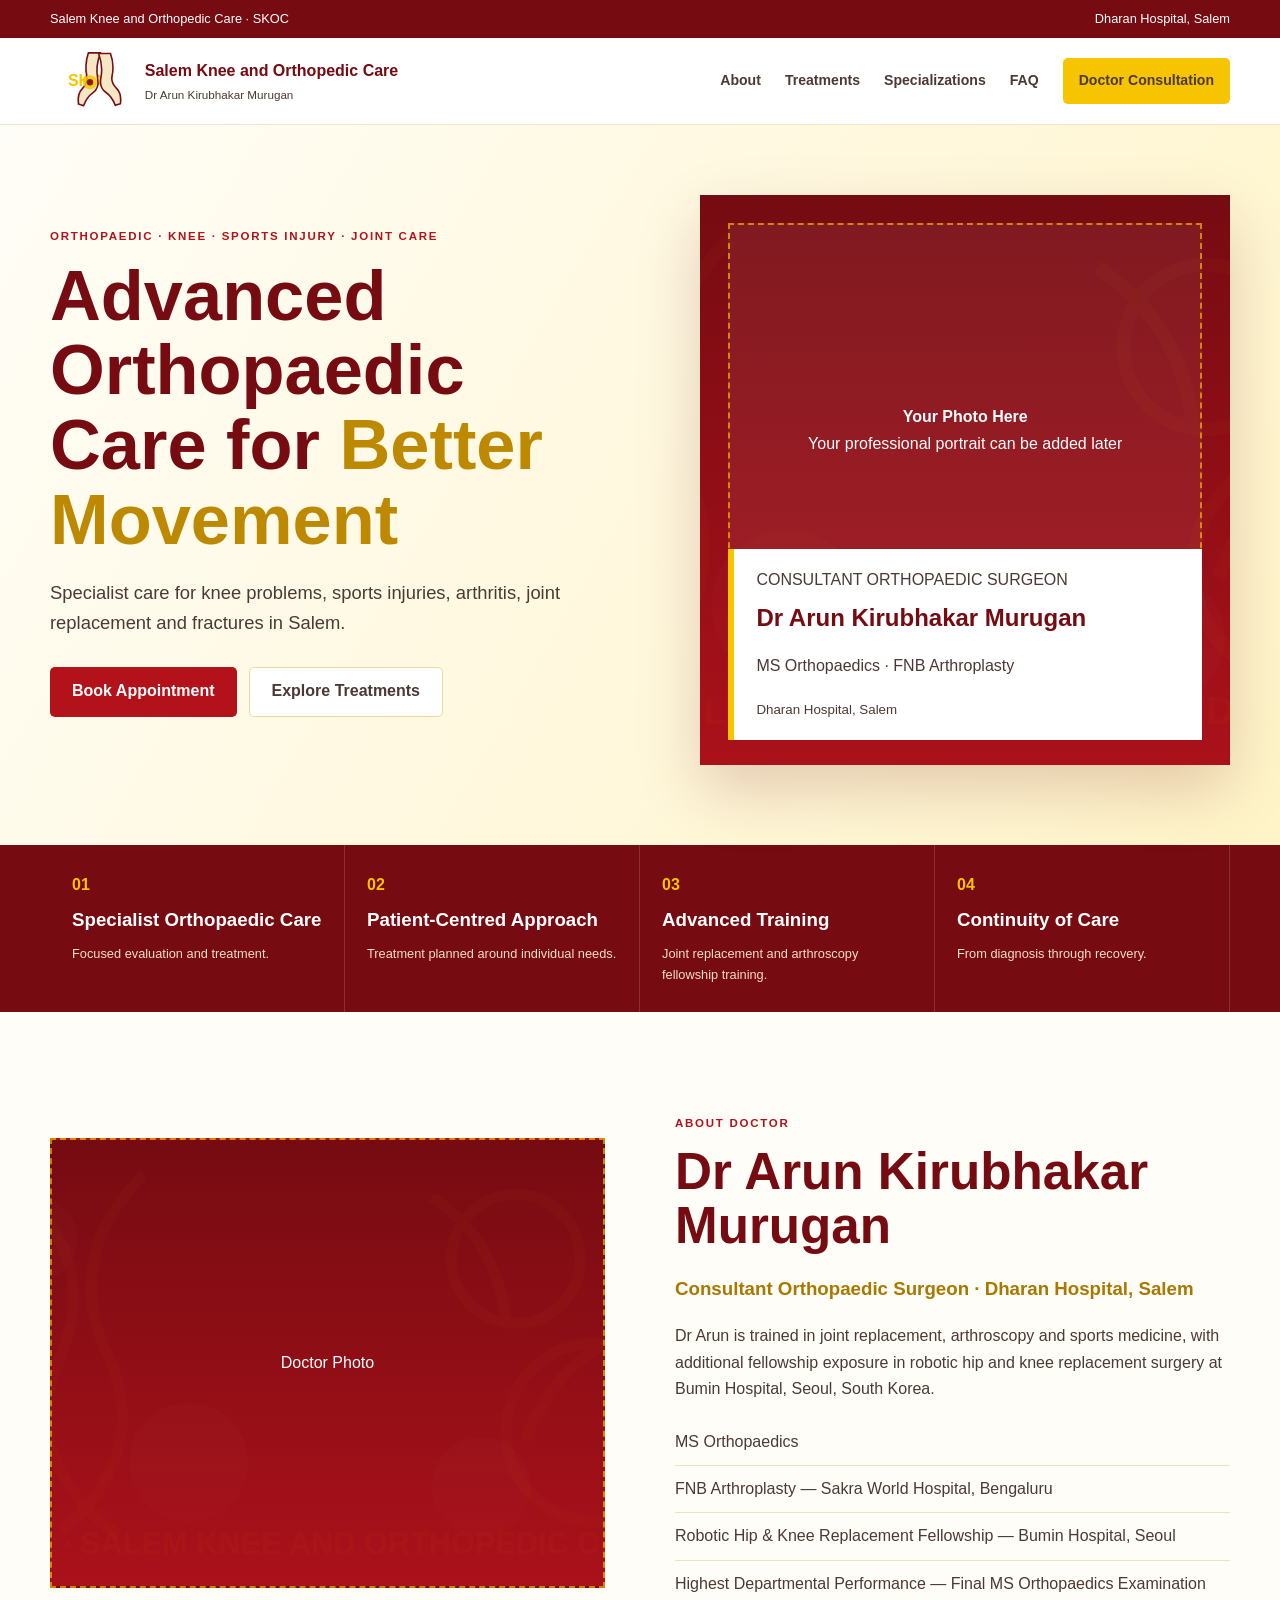
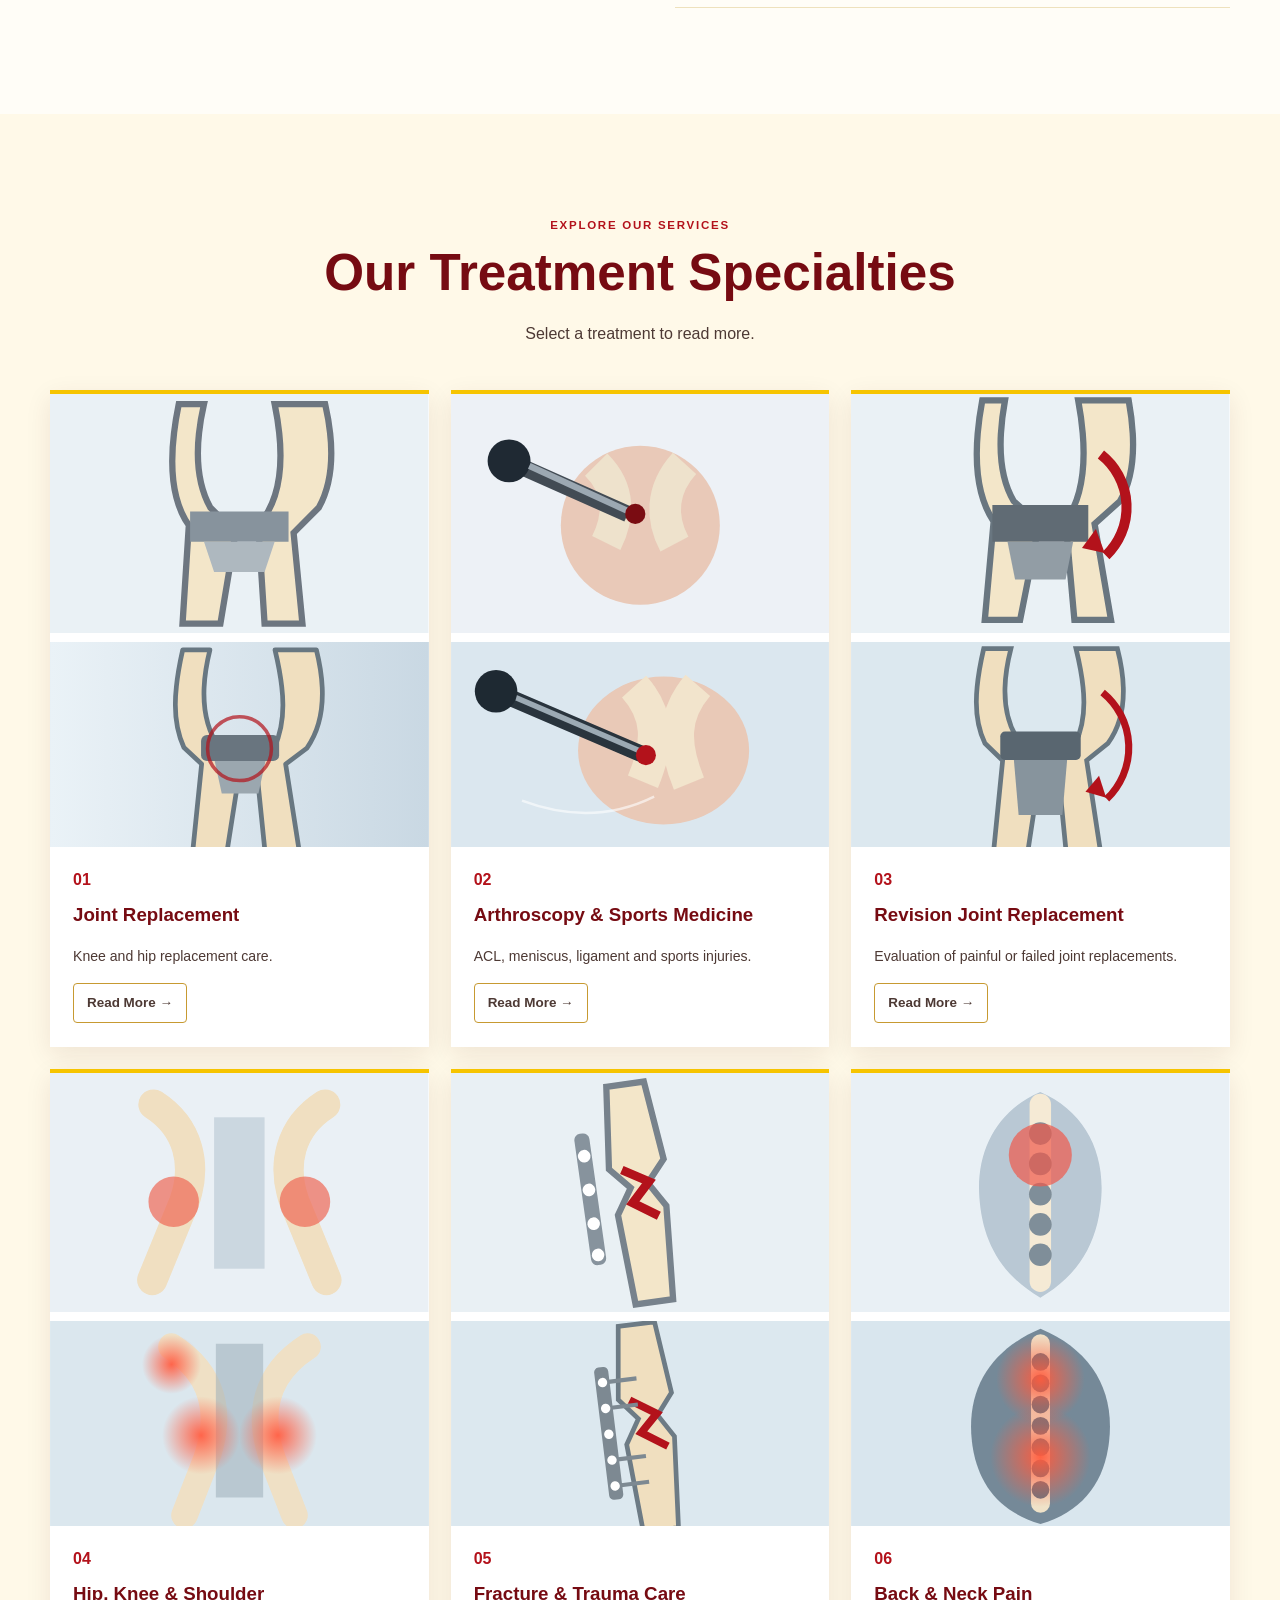
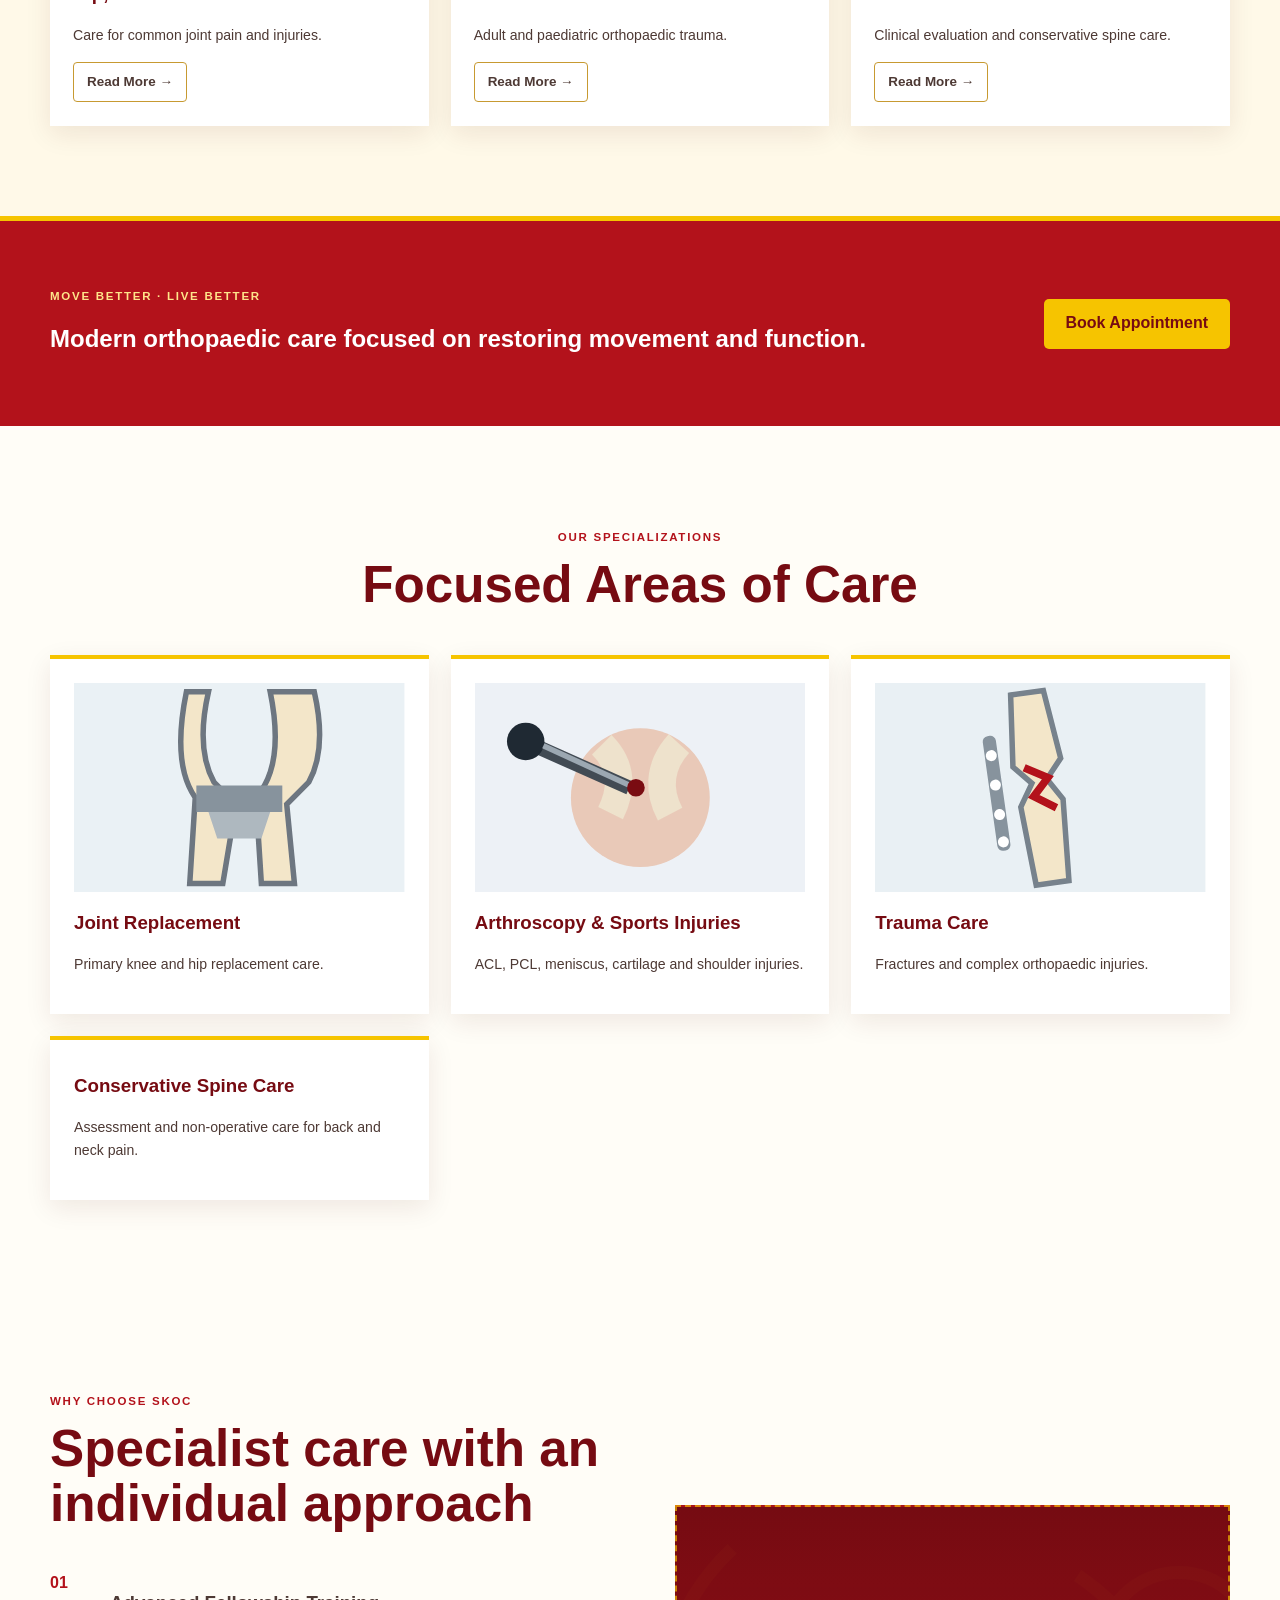
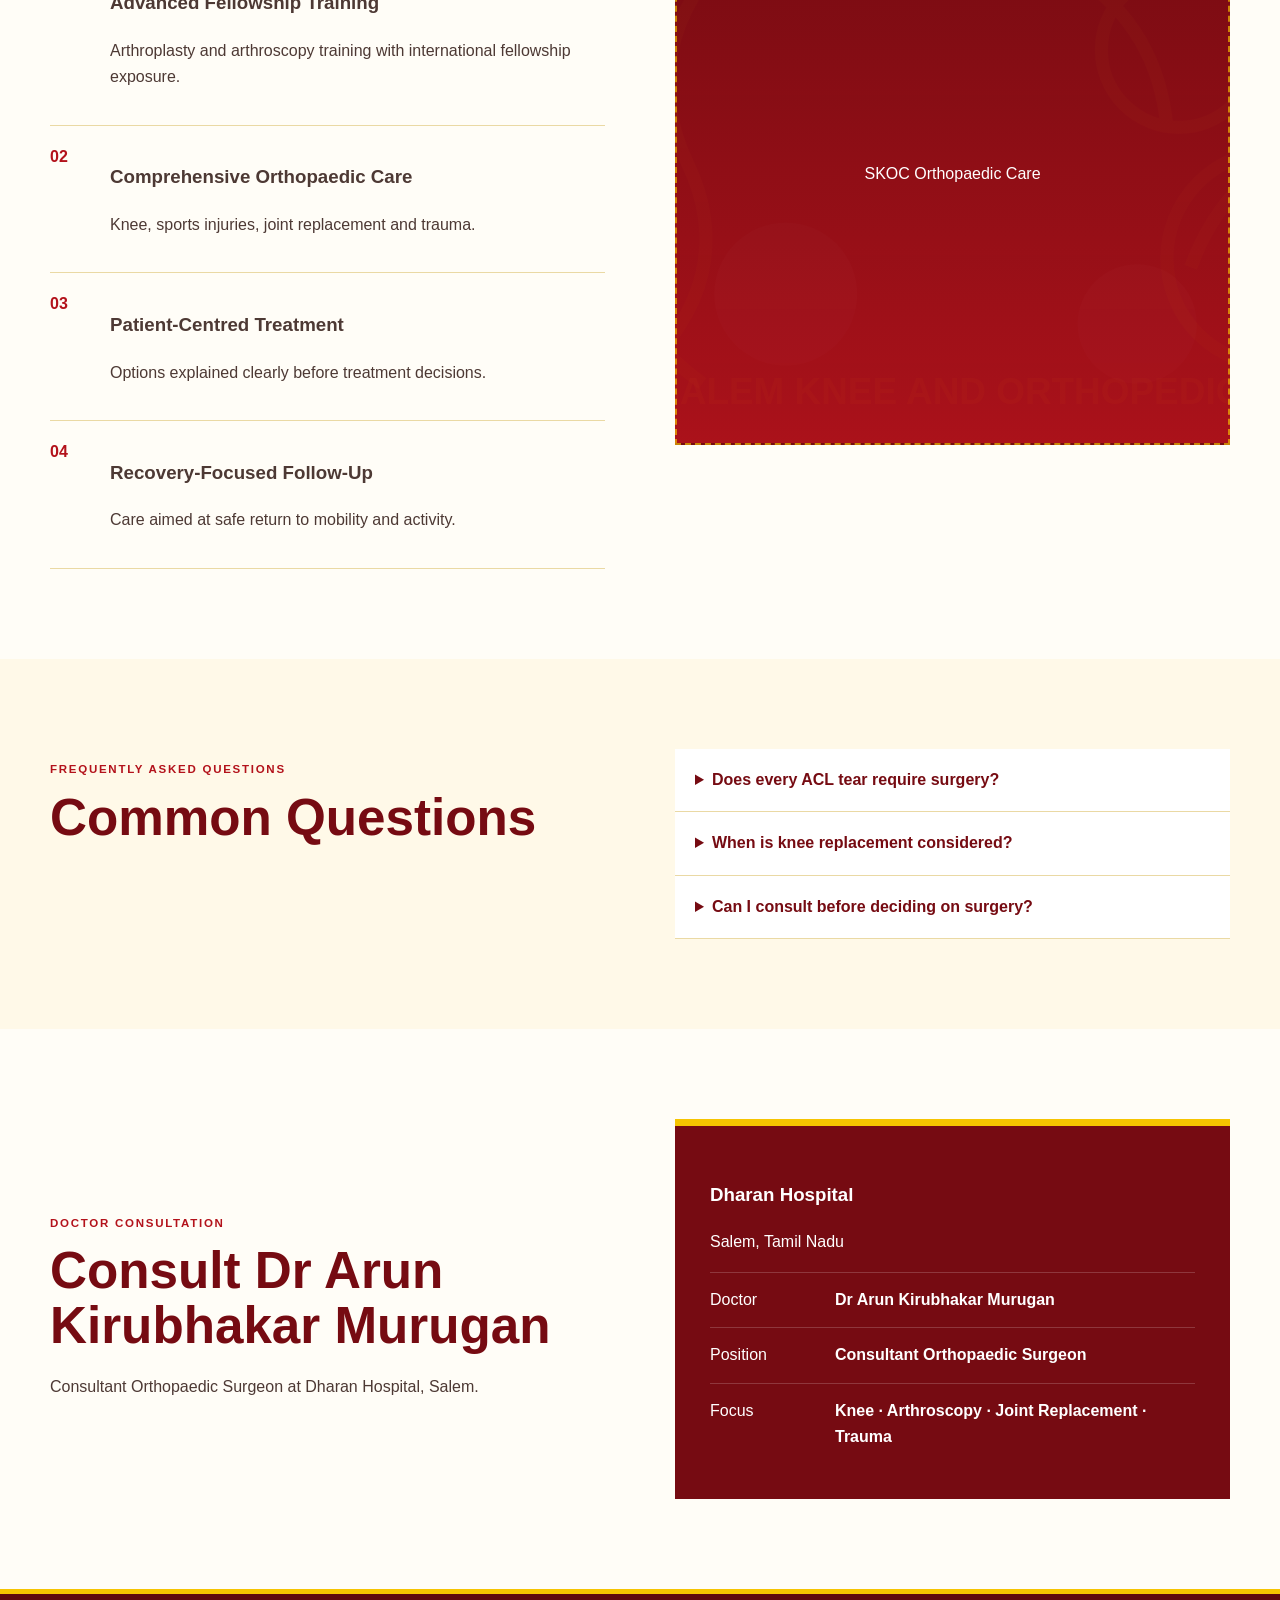
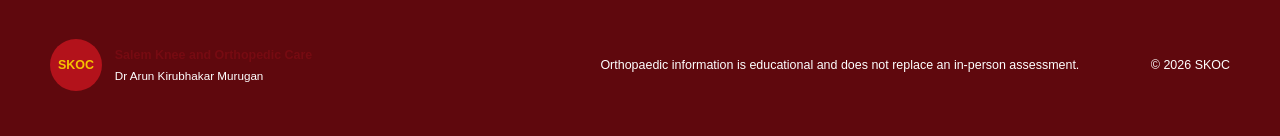
<file: index.html>
<!doctype html><html lang="en"><head><meta charset="utf-8"><meta name="viewport" content="width=device-width,initial-scale=1"><title>Salem Knee and Orthopedic Care | Dr Arun Kirubhakar Murugan</title><meta name="description" content="Salem Knee and Orthopedic Care (SKOC) by Dr Arun Kirubhakar Murugan, Consultant Orthopaedic Surgeon at Dharan Hospital, Salem."><meta name="theme-color" content="#8b0d14"><link rel="canonical" href="https://salemorthocare.com/"><link rel="stylesheet" href="styles.css"></head><body><div class="topbar"><div class="wrap topbar-inner"><span>Salem Knee and Orthopedic Care · SKOC</span><span>Dharan Hospital, Salem</span></div></div><header class="site-header"><div class="wrap header-inner"><a class="brand" href="#top"><span class="brand-mark knee-brand"><img src="assets/knee-logo.svg" alt="Knee"><b>SKOC</b></span><span><strong>Salem Knee and Orthopedic Care</strong><small>Dr Arun Kirubhakar Murugan</small></span></a><button class="menu-button" aria-expanded="false" aria-controls="site-nav">Menu</button><nav id="site-nav"><a href="#about">About</a><a href="#treatments">Treatments</a><a href="#specializations">Specializations</a><a href="#faq">FAQ</a><a class="nav-cta" href="#contact">Doctor Consultation</a></nav></div></header><main id="main"><section class="hero" id="top"><div class="wrap hero-grid"><div class="hero-copy"><p class="eyebrow">ORTHOPAEDIC · KNEE · SPORTS INJURY · JOINT CARE</p><h1>Advanced Orthopaedic Care for <span>Better Movement</span></h1><p class="intro">Specialist care for knee problems, sports injuries, arthritis, joint replacement and fractures in Salem.</p><div class="hero-actions"><a class="button primary" href="#contact">Book Appointment</a><a class="button secondary" href="#treatments">Explore Treatments</a></div></div><div class="photo-shell skoc-art"><div class="photo-placeholder"><strong>Your Photo Here</strong><span>Your professional portrait can be added later</span></div><div class="hero-name-card"><span>CONSULTANT ORTHOPAEDIC SURGEON</span><h2>Dr Arun Kirubhakar Murugan</h2><p>MS Orthopaedics · FNB Arthroplasty</p><small>Dharan Hospital, Salem</small></div></div></div></section><section class="trust-band"><div class="wrap trust-grid"><article><span>01</span><h3>Specialist Orthopaedic Care</h3><p>Focused evaluation and treatment.</p></article><article><span>02</span><h3>Patient-Centred Approach</h3><p>Treatment planned around individual needs.</p></article><article><span>03</span><h3>Advanced Training</h3><p>Joint replacement and arthroscopy fellowship training.</p></article><article><span>04</span><h3>Continuity of Care</h3><p>From diagnosis through recovery.</p></article></div></section><section class="section" id="about"><div class="wrap two-col"><div class="secondary-placeholder skoc-art"><span>Doctor Photo</span></div><div><p class="eyebrow">ABOUT DOCTOR</p><h2>Dr Arun Kirubhakar Murugan</h2><h3 class="gold-subtitle">Consultant Orthopaedic Surgeon · Dharan Hospital, Salem</h3><p>Dr Arun is trained in joint replacement, arthroscopy and sports medicine, with additional fellowship exposure in robotic hip and knee replacement surgery at Bumin Hospital, Seoul, South Korea.</p><ul class="check-list"><li>MS Orthopaedics</li><li>FNB Arthroplasty — Sakra World Hospital, Bengaluru</li><li>Robotic Hip & Knee Replacement Fellowship — Bumin Hospital, Seoul</li><li>Highest Departmental Performance — Final MS Orthopaedics Examination</li></ul></div></div></section><section class="section treatments" id="treatments"><div class="wrap"><div class="section-heading center"><p class="eyebrow">EXPLORE OUR SERVICES</p><h2>Our Treatment Specialties</h2><p>Select a treatment to read more.</p></div><div class="treatment-grid visual-treatment-grid"><article class="treatment-card image-card"><img src="assets/joint-replacement.svg" alt="Knee joint replacement illustration"><div class="card-copy"><span>01</span><h3>Joint Replacement</h3><p>Knee and hip replacement care.</p><a class="read-more" href="treatment.html?type=joint">Read More →</a></div></article><article class="treatment-card image-card"><img src="assets/arthroscopy.svg" alt="Knee arthroscopy illustration"><div class="card-copy"><span>02</span><h3>Arthroscopy & Sports Medicine</h3><p>ACL, meniscus, ligament and sports injuries.</p><a class="read-more" href="treatment.html?type=sports">Read More →</a></div></article><article class="treatment-card image-card"><img src="assets/revision-knee.svg" alt="Revision knee replacement illustration"><div class="card-copy"><span>03</span><h3>Revision Joint Replacement</h3><p>Evaluation of painful or failed joint replacements.</p><a class="read-more" href="treatment.html?type=revision">Read More →</a></div></article><article class="treatment-card image-card"><img src="assets/joint-care.svg" alt="Hip knee and shoulder care illustration"><div class="card-copy"><span>04</span><h3>Hip, Knee & Shoulder</h3><p>Care for common joint pain and injuries.</p><a class="read-more" href="treatment.html?type=joints">Read More →</a></div></article><article class="treatment-card image-card"><img src="assets/fracture-trauma.svg" alt="Fracture and trauma illustration"><div class="card-copy"><span>05</span><h3>Fracture & Trauma Care</h3><p>Adult and paediatric orthopaedic trauma.</p><a class="read-more" href="treatment.html?type=trauma">Read More →</a></div></article><article class="treatment-card image-card"><img src="assets/back-neck.svg" alt="Back and neck pain spine illustration"><div class="card-copy"><span>06</span><h3>Back & Neck Pain</h3><p>Clinical evaluation and conservative spine care.</p><a class="read-more" href="treatment.html?type=spine">Read More →</a></div></article></div></div></section><section class="cta-strip"><div class="wrap cta-inner"><div><p class="eyebrow light">MOVE BETTER · LIVE BETTER</p><h2>Modern orthopaedic care focused on restoring movement and function.</h2></div><a class="button gold" href="#contact">Book Appointment</a></div></section><section class="section" id="specializations"><div class="wrap"><div class="section-heading center"><p class="eyebrow">OUR SPECIALIZATIONS</p><h2>Focused Areas of Care</h2></div><div class="treatment-grid specialization-grid"><article class="treatment-card"><h3>Joint Replacement</h3><p>Primary knee and hip replacement care.</p></article><article class="treatment-card"><h3>Arthroscopy & Sports Injuries</h3><p>ACL, PCL, meniscus, cartilage and shoulder injuries.</p></article><article class="treatment-card"><h3>Trauma Care</h3><p>Fractures and complex orthopaedic injuries.</p></article><article class="treatment-card"><h3>Conservative Spine Care</h3><p>Assessment and non-operative care for back and neck pain.</p></article></div></div></section><section class="section why"><div class="wrap why-grid"><div><p class="eyebrow">WHY CHOOSE SKOC</p><h2>Specialist care with an individual approach</h2><div class="why-list"><article><span>01</span><div><h3>Advanced Fellowship Training</h3><p>Arthroplasty and arthroscopy training with international fellowship exposure.</p></div></article><article><span>02</span><div><h3>Comprehensive Orthopaedic Care</h3><p>Knee, sports injuries, joint replacement and trauma.</p></div></article><article><span>03</span><div><h3>Patient-Centred Treatment</h3><p>Options explained clearly before treatment decisions.</p></div></article><article><span>04</span><div><h3>Recovery-Focused Follow-Up</h3><p>Care aimed at safe return to mobility and activity.</p></div></article></div></div><div class="secondary-placeholder tall skoc-art"><span>SKOC Orthopaedic Care</span></div></div></section><section class="section faq-section" id="faq"><div class="wrap faq-grid"><div><p class="eyebrow">FREQUENTLY ASKED QUESTIONS</p><h2>Common Questions</h2></div><div class="faq-list"><details><summary>Does every ACL tear require surgery?</summary><p>No. Treatment depends on instability, associated injuries, activity demands and individual goals.</p></details><details><summary>When is knee replacement considered?</summary><p>It may be considered when advanced arthritis causes persistent pain and limitation despite appropriate non-operative care.</p></details><details><summary>Can I consult before deciding on surgery?</summary><p>Yes. Consultation can help confirm the diagnosis, review scans and discuss options.</p></details></div></div></section><section class="section contact" id="contact"><div class="wrap contact-grid"><div><p class="eyebrow">DOCTOR CONSULTATION</p><h2>Consult Dr Arun Kirubhakar Murugan</h2><p>Consultant Orthopaedic Surgeon at Dharan Hospital, Salem.</p></div><div class="appointment-card"><h3>Dharan Hospital</h3><p>Salem, Tamil Nadu</p><div class="appointment-row"><span>Doctor</span><strong>Dr Arun Kirubhakar Murugan</strong></div><div class="appointment-row"><span>Position</span><strong>Consultant Orthopaedic Surgeon</strong></div><div class="appointment-row"><span>Focus</span><strong>Knee · Arthroscopy · Joint Replacement · Trauma</strong></div></div></div></section></main><footer><div class="wrap footer-grid"><div class="brand footer-brand"><span class="brand-mark">SKOC</span><span><strong>Salem Knee and Orthopedic Care</strong><small>Dr Arun Kirubhakar Murugan</small></span></div><p>Orthopaedic information is educational and does not replace an in-person assessment.</p><p>© <span id="year"></span> SKOC</p></div></footer><script src="script.js"></script></body></html>
</file>
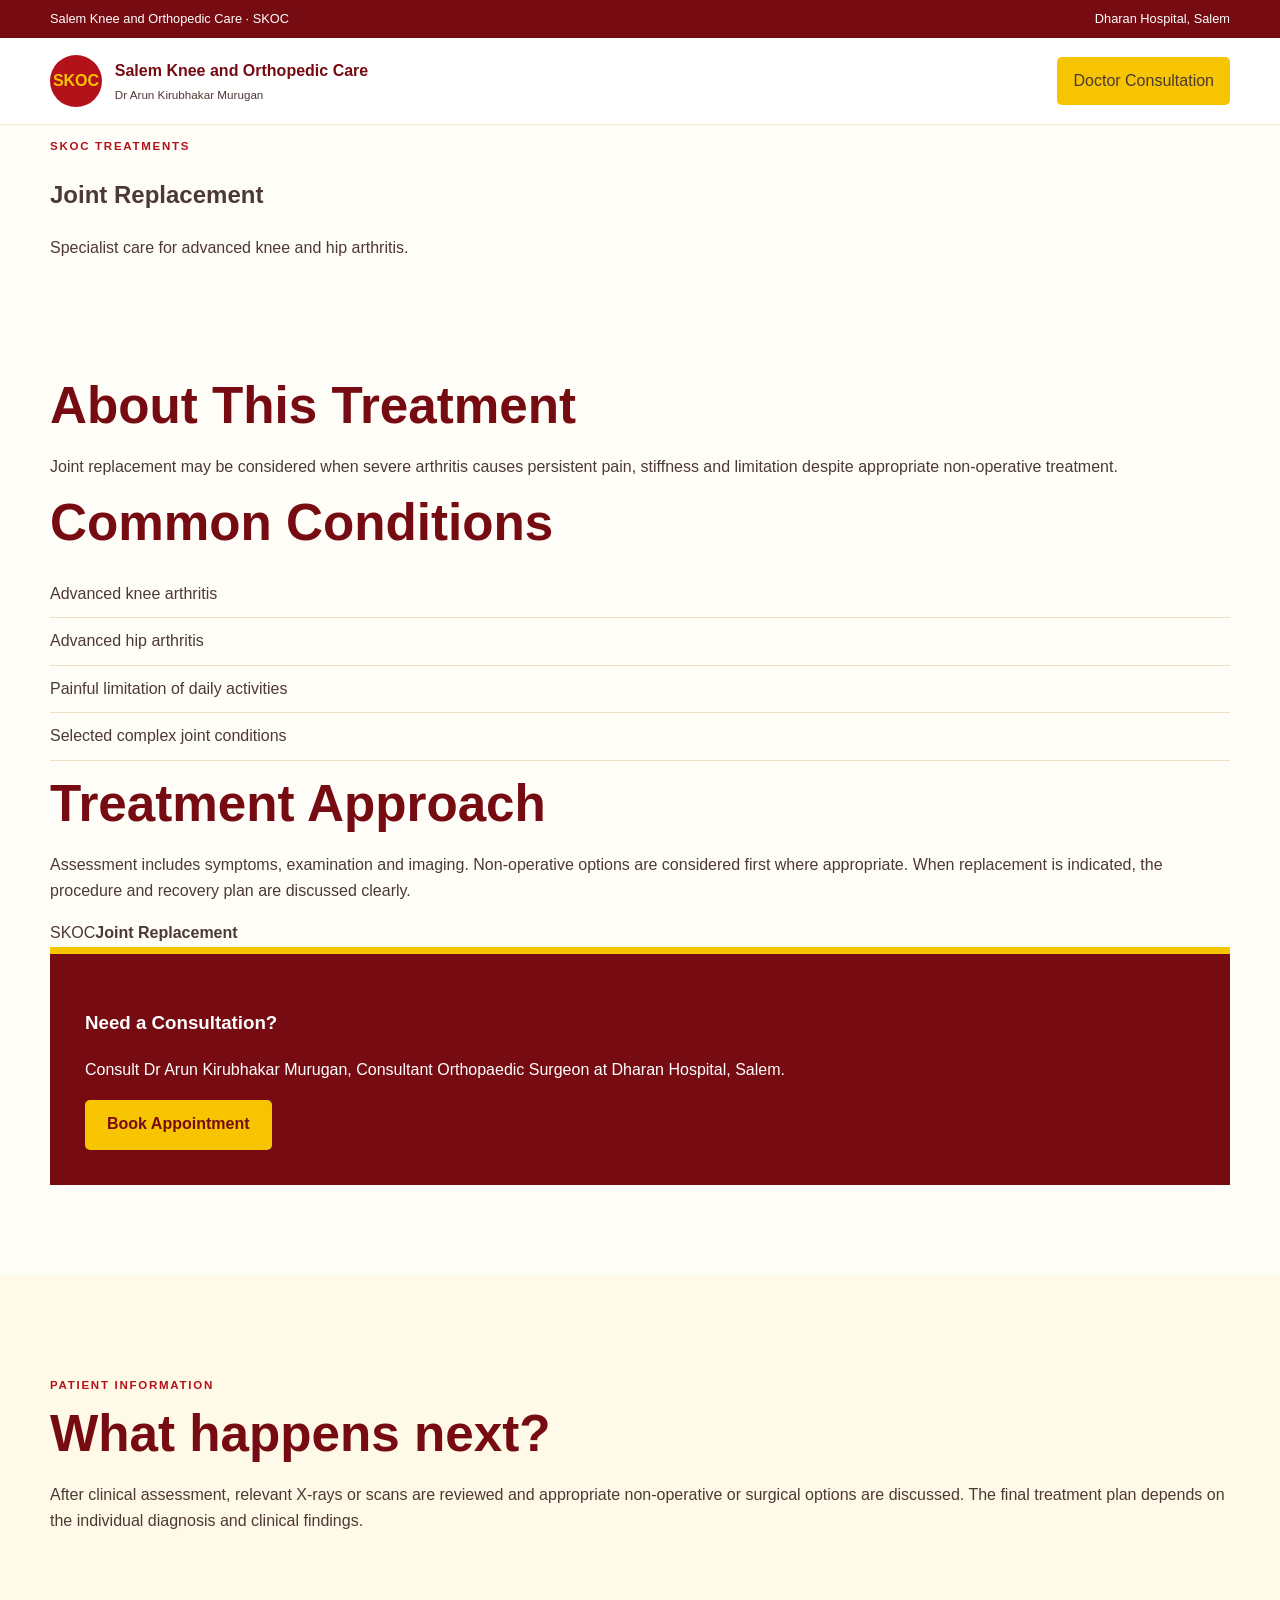
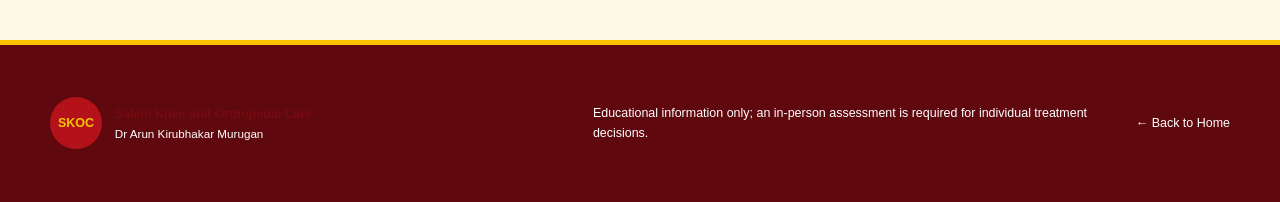
<file: treatment.html>
<!doctype html><html lang="en"><head><meta charset="utf-8"><meta name="viewport" content="width=device-width,initial-scale=1"><title>Treatments | SKOC</title><meta name="description" content="Orthopaedic treatment information from Salem Knee and Orthopedic Care."><link rel="stylesheet" href="styles.css"></head><body><div class="topbar"><div class="wrap topbar-inner"><span>Salem Knee and Orthopedic Care · SKOC</span><span>Dharan Hospital, Salem</span></div></div><header class="site-header"><div class="wrap header-inner"><a class="brand" href="index.html"><span class="brand-mark">SKOC</span><span><strong>Salem Knee and Orthopedic Care</strong><small>Dr Arun Kirubhakar Murugan</small></span></a><a class="nav-cta" href="index.html#contact">Doctor Consultation</a></div></header><main><section class="detail-hero"><div class="wrap"><p class="eyebrow">SKOC TREATMENTS</p><h1 id="detail-title">Orthopaedic Treatment</h1><p id="detail-intro">Specialist evaluation and treatment planning at Salem Knee and Orthopedic Care.</p></div></section><section class="section"><div class="wrap detail-grid"><article><h2>About This Treatment</h2><p id="detail-about"></p><h2>Common Conditions</h2><ul class="check-list" id="detail-conditions"></ul><h2>Treatment Approach</h2><p id="detail-approach"></p></article><aside class="detail-side"><div class="detail-art"><span>SKOC</span><strong id="detail-art-title">Orthopaedic Care</strong></div><div class="appointment-card"><h3>Need a Consultation?</h3><p>Consult Dr Arun Kirubhakar Murugan, Consultant Orthopaedic Surgeon at Dharan Hospital, Salem.</p><a class="button gold" href="index.html#contact">Book Appointment</a></div></aside></div></section><section class="section faq-section"><div class="wrap"><div class="section-heading"><p class="eyebrow">PATIENT INFORMATION</p><h2>What happens next?</h2><p>After clinical assessment, relevant X-rays or scans are reviewed and appropriate non-operative or surgical options are discussed. The final treatment plan depends on the individual diagnosis and clinical findings.</p></div></div></section></main><footer><div class="wrap footer-grid"><div class="brand footer-brand"><span class="brand-mark">SKOC</span><span><strong>Salem Knee and Orthopedic Care</strong><small>Dr Arun Kirubhakar Murugan</small></span></div><p>Educational information only; an in-person assessment is required for individual treatment decisions.</p><p><a href="index.html">← Back to Home</a></p></div></footer><script>const data={joint:{title:'Joint Replacement',intro:'Specialist care for advanced knee and hip arthritis.',about:'Joint replacement may be considered when severe arthritis causes persistent pain, stiffness and limitation despite appropriate non-operative treatment.',conditions:['Advanced knee arthritis','Advanced hip arthritis','Painful limitation of daily activities','Selected complex joint conditions'],approach:'Assessment includes symptoms, examination and imaging. Non-operative options are considered first where appropriate. When replacement is indicated, the procedure and recovery plan are discussed clearly.'},robotic:{title:'Robotic & Computer-Assisted Joint Replacement',intro:'Technology-assisted planning for selected knee and hip replacement procedures.',about:'Robotic and computer-assisted systems can help the surgeon plan and execute selected steps of joint replacement. Dr Arun has fellowship training exposure to robotic and computer-assisted arthroplasty systems.',conditions:['Knee arthritis requiring replacement','Selected partial knee replacement cases','Hip arthritis requiring replacement','Complex alignment considerations'],approach:'Suitability depends on the patient, diagnosis, implant plan and technology available at the treating hospital. The surgeon remains responsible for the operation.'},sports:{title:'Arthroscopy & Sports Medicine',intro:'Focused care for ligament, meniscus and sports-related joint injuries.',about:'Arthroscopy uses a small camera and instruments to assess and treat selected problems inside a joint. Treatment is based on symptoms, examination, imaging and activity goals.',conditions:['ACL and PCL injuries','Meniscus tears','Cartilage injuries','Shoulder instability and rotator cuff problems'],approach:'Not every sports injury needs surgery. Rehabilitation and activity modification may be appropriate, while unstable or repairable injuries may require arthroscopic treatment.'},revision:{title:'Revision Joint Replacement',intro:'Evaluation of painful, loose or failed joint replacements.',about:'Revision arthroplasty is more complex than a first joint replacement and requires careful evaluation of the implant, bone, stability and possible infection.',conditions:['Aseptic loosening','Periprosthetic joint infection','Instability','Periprosthetic fracture'],approach:'Evaluation may include X-rays, blood tests and other investigations. Treatment is individualized according to the cause of failure and overall health.'},joints:{title:'Hip, Knee & Shoulder Care',intro:'Evaluation and treatment of common painful joint conditions.',about:'Joint pain may arise from arthritis, tendon problems, injuries or other causes. A focused examination helps identify the source before treatment is selected.',conditions:['Knee pain and arthritis','Hip pain and arthritis','Shoulder pain','Tendon and ligament problems'],approach:'Treatment can include medication, physiotherapy, activity modification, injections where appropriate, or surgery for selected conditions.'},trauma:{title:'Fracture & Trauma Care',intro:'Orthopaedic assessment for fractures and musculoskeletal injuries.',about:'Fracture treatment aims to restore alignment, stability and function while protecting soft tissues and supporting rehabilitation.',conditions:['Upper and lower limb fractures','Joint injuries and dislocations','Adult orthopaedic trauma','Selected paediatric fractures'],approach:'Depending on fracture pattern and stability, treatment may be non-operative or surgical. Follow-up imaging and rehabilitation are important parts of recovery.'},spine:{title:'Back & Neck Pain',intro:'Clinical evaluation and conservative care for common spine-related symptoms.',about:'Back and neck pain can arise from muscles, discs, joints or nerve irritation. Most patients are first assessed for appropriate conservative management.',conditions:['Mechanical back pain','Neck pain','Radiating leg pain','Radiating arm pain'],approach:'Treatment may include activity advice, medication and physiotherapy. Further imaging or specialist referral is considered when clinically indicated.'}};const key=new URLSearchParams(location.search).get('type')||'joint',d=data[key]||data.joint;document.title=d.title+' | SKOC';document.getElementById('detail-title').textContent=d.title;document.getElementById('detail-intro').textContent=d.intro;document.getElementById('detail-about').textContent=d.about;document.getElementById('detail-approach').textContent=d.approach;document.getElementById('detail-art-title').textContent=d.title;document.getElementById('detail-conditions').innerHTML=d.conditions.map(x=>'<li>'+x+'</li>').join('');</script></body></html>
</file>
<file: styles.css>
:root{--red:#b3121b;--dark:#760b12;--gold:#f6c400;--gold2:#ffe58a;--cream:#fff8df;--paper:#fffdf7;--text:#4d3934;--line:#ead9a4;--white:#fff}*{box-sizing:border-box}html{scroll-behavior:smooth}body{margin:0;font-family:Arial,sans-serif;color:var(--text);background:var(--paper);line-height:1.65}a{color:inherit;text-decoration:none}.wrap{width:min(1180px,calc(100% - 40px));margin:auto}.topbar{background:var(--dark);color:#fff;font-size:.8rem}.topbar-inner{min-height:38px;display:flex;justify-content:space-between;align-items:center}.site-header{background:#fff;position:sticky;top:0;z-index:20;border-bottom:1px solid #f0e5c7}.header-inner{height:86px;display:flex;align-items:center;justify-content:space-between}.brand{display:flex;gap:.8rem;align-items:center}.brand-mark{width:52px;height:52px;border-radius:50%;display:grid;place-items:center;background:var(--red);color:var(--gold);font-weight:800}.knee-brand{width:82px;height:64px;border-radius:0;background:transparent;position:relative}.knee-brand img{position:absolute;width:64px;height:64px;left:8px;top:0}.knee-brand b{position:relative;z-index:2;color:var(--dark);font-size:1rem;text-shadow:0 1px 2px white}.brand strong,.brand small{display:block}.brand strong{color:var(--dark)}.brand small{font-size:.73rem}.site-header nav{display:flex;gap:1.5rem;align-items:center;font-weight:600;font-size:.88rem}.nav-cta{background:var(--gold);padding:.7rem 1rem;border-radius:5px}.menu-button{display:none}.hero{background:linear-gradient(120deg,#fffdf7,#fff4c7);padding:70px 0 80px}.hero-grid{display:grid;grid-template-columns:1.05fr .95fr;gap:65px;align-items:center}.eyebrow{font-weight:800;font-size:.72rem;letter-spacing:.15em;color:var(--red)}.hero h1,.section h2,.cta-strip h2{color:var(--dark);line-height:1.06}.hero h1{font-size:clamp(3rem,5.5vw,5.7rem);margin:.8rem 0 1.3rem}.hero h1 span{color:#bd8900}.intro{font-size:1.15rem}.hero-actions{display:flex;gap:12px;margin:28px 0}.button{display:inline-flex;align-items:center;justify-content:center;min-height:50px;padding:0 22px;border-radius:5px;font-weight:700}.primary{background:var(--red);color:#fff}.secondary{background:#fff;border:1px solid var(--line)}.gold{background:var(--gold);color:var(--dark)}.photo-shell{min-height:570px;padding:28px;position:relative;box-shadow:0 25px 60px rgba(100,0,0,.18)}.skoc-art{background-image:linear-gradient(rgba(118,11,18,.82),rgba(179,18,27,.86)),url('assets/skoc-ortho-bg.svg');background-size:cover;background-position:center}.photo-placeholder,.secondary-placeholder{border:2px dashed rgba(246,196,0,.65);display:flex;flex-direction:column;align-items:center;justify-content:center;text-align:center;color:#fff}.photo-placeholder{height:415px;background:rgba(255,255,255,.06)}.hero-name-card{position:absolute;left:28px;right:28px;bottom:25px;background:#fff;padding:18px 22px;border-left:6px solid var(--gold)}.hero-name-card h2{color:var(--dark);margin:4px 0}.trust-band{background:var(--dark);color:#fff}.trust-grid{display:grid;grid-template-columns:repeat(4,1fr)}.trust-grid article{padding:27px 22px;border-right:1px solid rgba(255,255,255,.15)}.trust-grid article>span{color:var(--gold);font-weight:800}.trust-grid h3{margin:7px 0}.trust-grid p{font-size:.8rem;margin:0;color:#f5dfc5}.section{padding:90px 0}.section h2{font-size:clamp(2.35rem,4vw,4.1rem);margin:.7rem 0 1.3rem}.center{text-align:center}.two-col,.why-grid,.faq-grid,.contact-grid{display:grid;grid-template-columns:1fr 1fr;gap:70px;align-items:center}.secondary-placeholder{min-height:450px}.gold-subtitle{color:#a97800}.check-list{padding:0;list-style:none}.check-list li{padding:10px 0;border-bottom:1px solid #eee1bd}.treatments{background:#fff9e8}.treatment-grid{display:grid;grid-template-columns:repeat(3,1fr);gap:22px;margin-top:42px}.treatment-card{background:#fff;border-top:4px solid var(--gold);box-shadow:0 8px 25px rgba(80,20,10,.09);overflow:hidden}.image-card{padding:0}.image-card>img{display:block;width:100%;height:205px;object-fit:cover;background:#e4edf3}.card-copy{padding:20px 23px 24px}.card-copy>span{color:var(--red);font-weight:800}.treatment-card h3{color:var(--dark);margin:7px 0}.treatment-card p{font-size:.88rem}.read-more{display:inline-flex;border:1px solid #c79a31;padding:8px 13px;border-radius:4px;font-weight:700;font-size:.84rem}.read-more:hover{background:var(--red);color:#fff}.specialization-grid .treatment-card{padding:24px}.cta-strip{background:var(--red);color:#fff;padding:55px 0;border-top:5px solid var(--gold)}.cta-inner{display:flex;justify-content:space-between;gap:40px;align-items:center}.cta-strip h2{color:#fff}.light{color:var(--gold2)}.why-list article{display:grid;grid-template-columns:45px 1fr;gap:15px;padding:18px 0;border-bottom:1px solid var(--line)}.why-list>article>span{color:var(--red);font-weight:800}.tall{min-height:540px}.faq-section{background:#fff9e8}.faq-grid{align-items:start}.faq-list details{background:#fff;border-bottom:1px solid var(--line);padding:18px 20px}.faq-list summary{cursor:pointer;font-weight:700;color:var(--dark)}.appointment-card{background:var(--dark);color:#fff;padding:35px;border-top:7px solid var(--gold)}.appointment-row{display:grid;grid-template-columns:105px 1fr;gap:20px;padding:14px 0;border-top:1px solid rgba(255,255,255,.18)}footer{background:#5f080d;color:#fff;border-top:5px solid var(--gold);padding:45px 0}.footer-grid{display:grid;grid-template-columns:1fr 1fr auto;gap:35px;align-items:center;font-size:.78rem}@media(max-width:950px){.site-header nav{display:none;position:absolute;top:86px;left:20px;right:20px;background:#fff;padding:20px;flex-direction:column}.site-header nav.open{display:flex}.menu-button{display:block}.hero-grid,.two-col,.why-grid,.faq-grid,.contact-grid{grid-template-columns:1fr}.treatment-grid{grid-template-columns:repeat(2,1fr)}.trust-grid{grid-template-columns:repeat(2,1fr)}.footer-grid{grid-template-columns:1fr}}@media(max-width:600px){.wrap{width:min(100% - 28px,1180px)}.brand strong{font-size:.78rem}.brand small{display:none}.hero h1{font-size:3rem}.hero-actions{flex-direction:column}.trust-grid,.treatment-grid{grid-template-columns:1fr}.section{padding:65px 0}.image-card>img{height:190px}}
</file>
